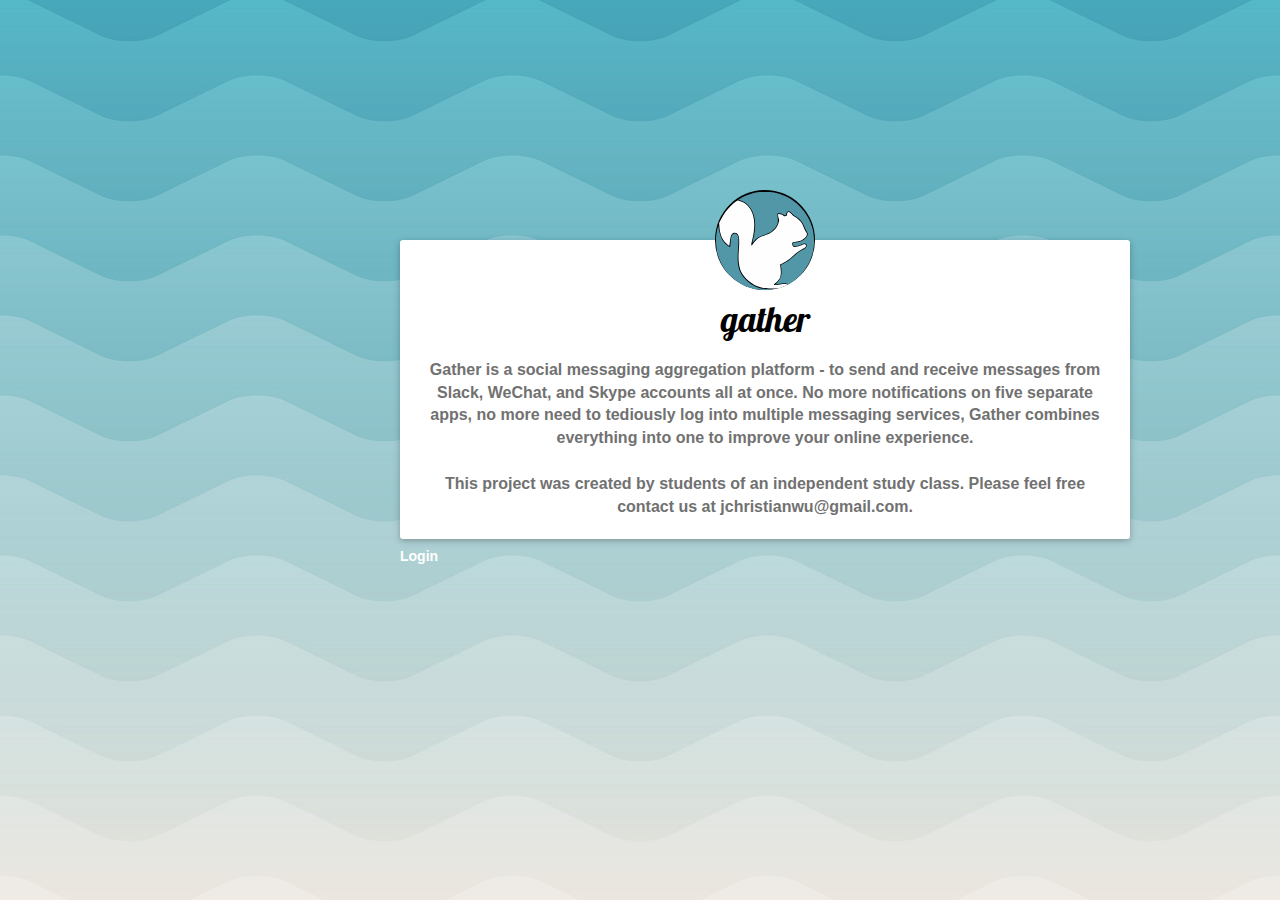
<file: server/html/about.html>
<!DOCTYPE html>
<html>

<head>
    <meta charset="UTF-8">
    <title>Gather</title>
    <script src="https://ajax.googleapis.com/ajax/libs/jquery/3.1.0/jquery.min.js"></script>
    <link rel="stylesheet" type="text/css" href="../static/css/bootstrap.min.css">
    <link rel="stylesheet" type="text/css" href="../static/css/bootstrap-theme.css">
    <script src="../static/js/bootstrap.min.js"></script>
    <link rel- "stylesheet" type="text/css" href="../static/css/normal.css">
    <link rel="stylesheet" type="text/css" href="../static/css/about.css"> </head>
    <link href="https://fonts.googleapis.com/css?family=Lobster" rel="stylesheet">

    <link rel="icon" href="{{ url_for('static', filename='./images/logo.png') }}">

<body style="margin:20vh;padding:0">
    <div class="container">
    <div class="col-sm-8 col-sm-offset-2">
        <div class="box">
            <div class="box-icon"><img src="../static/images/slogo.svg"><span class="fa fa-4x fa-html5"></span> </div>
            <div class="info">
                <h4 class="text-center">gather</h4>
                <p>
                Gather is a social messaging aggregation platform - to send and receive messages from Slack, WeChat, and Skype accounts all at once. No more notifications on five separate apps, no more need to tediously log into multiple messaging services, Gather combines everything into one to improve your online experience.
                <br><br>        
                This project was created by students of an independent study class. Please feel free contact us at jchristianwu@gmail.com.
                </p>
            </div>
        </div>
        <div class="about"><a id="login" href="/login">Login</a></div>
    </div>
    </div>
</body>

</html>
</file>
<file: server/static/css/normal.css>
body {}

.btn {
    background-color: !important;
    color: #50858B;
}

.btn:focus,
.btn:active:focus,
.btn.active:focus {
    outline: 0 none;
}

h4 {
    font-size: 35px;
    letter-spacing: 0px;
    text-transform: lowercase;
    font-family: 'Lobster', cursive;
}
</file>
<file: server/static/css/about.css>
body {
    background:  url("../images/blurred_background.png") no-repeat center center fixed; 
  -webkit-background-size: cover;
  -moz-background-size: cover;
  -o-background-size: cover;
  background-size: cover;
    padding-top:10%;
        font-weight: 700;
}

.box {
    background-color: white;
    border-radius: 3px;
    box-shadow: 0 2px 5px 0 rgba(0, 0, 0, 0.16), 0 2px 10px 0 rgba(0, 0, 0, 0.12);
    padding: 10px 25px;
    text-align: right;
    display: block;
    margin-top: 60px;
    color: black;
}
.box-icon {
    background-color: black;
    border-radius: 50%;
    display: table;
    height: 100px;
    margin: 0 auto;
    margin-top: -60px;
    width: 100px;
/*    margin-top: -61px;*/
}
img{
    height: 98%;
    width: 98%;
    padding-top: 2%;
    display: block;
    margin-left: auto;
    margin-right: auto;
}

.box-icon span {
    color: #fff;
    display: table-cell;
    text-align: center;
    vertical-align: middle;
}
.info h4 {
    font-size: 35px;
    letter-spacing: 0px;
    text-transform: lowercase;
    font-family: 'Lobster', cursive;
}
.info > p {
    color: #717171;
    font-size: 16px;
    padding-top: 10px;
    text-align: center;
}
.info > a {
    background-color: #03a9f4;
    border-radius: 2px;
    box-shadow: 0 2px 5px 0 rgba(0, 0, 0, 0.16), 0 2px 10px 0 rgba(0, 0, 0, 0.12);
    color: #fff;
    transition: all 0.5s ease 0s;
}
.info > a:hover {
    background-color: #0288d1;
    box-shadow: 0 2px 3px 0 rgba(0, 0, 0, 0.16), 0 2px 5px 0 rgba(0, 0, 0, 0.12);
    color: #fff;
    transition: all 0.5s ease 0s;
}   

.about{
    padding-top: .5em;
}

#login:link{
    color: white;
}
#login:visited{
    color: white;
}
#login:hover{
    color: white;
}
</file>
